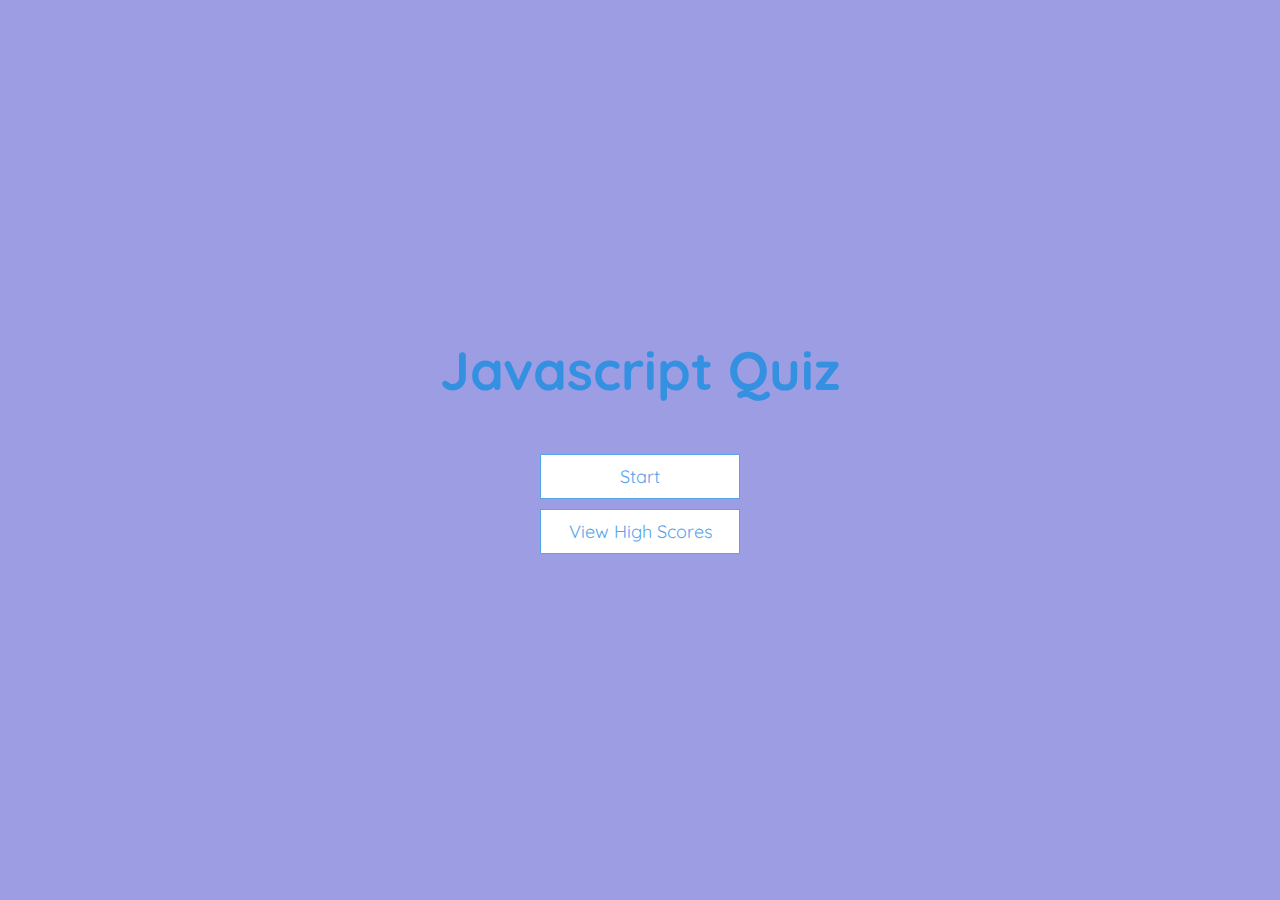
<file: index.html>
<!DOCTYPE html>
<html lang="en">
  <head>
    <meta charset="UTF-8" />
    <meta name="viewport" content="width=device-width, initial-scale=1.0" />
    <meta http-equiv="X-UA-Compatible" content="ie=edge" />
    <title>Code Quiz</title>
    <link rel="preconnect" href="https://fonts.googleapis.com">
    <link rel="preconnect" href="https://fonts.gstatic.com" crossorigin>
    <link href="https://fonts.googleapis.com/css2?family=Quicksand:wght@300&display=swap" rel="stylesheet">
    <link rel="stylesheet" href="assets/style.css" />
  </head>
  <body>
    <div class="container">
      <div id="home" class="flex-center flex-column">
        <h1>Javascript Quiz</h1>
        <a class="btn" href="game.html">Start</a>
        <a class="btn" href="highscores.html">View High Scores</a>
      </div>
    </div>
  </body>
</html>
</file>
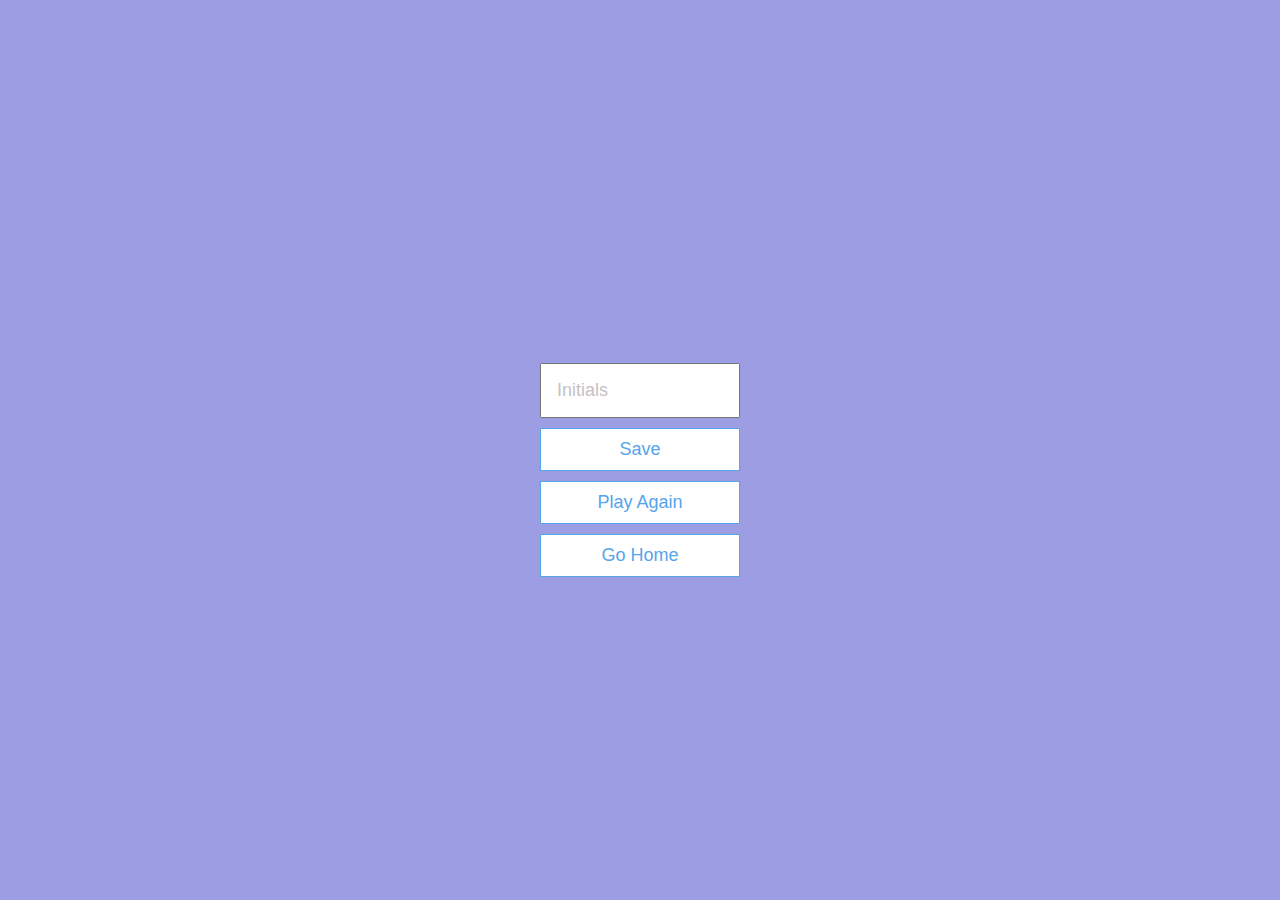
<file: end.html>
<!DOCTYPE html>
<html lang="en">
  <head>
    <meta charset="UTF-8" />
    <meta name="viewport" content="width=device-width, initial-scale=1.0" />
    <meta http-equiv="X-UA-Compatible" content="ie=edge" />
    <title>Code Quiz</title>
    <link rel="stylesheet" href="assets/style.css" />
  </head>
  <body>
    <div class="container">
      <div id="end" class="flex-center flex-column">
        <h1 id="finalScore"></h1>
        <form>
          <input
            type="text"
            name="username"
            id="username"
            placeholder="Initials"
          />
          <button
            type="submit"
            class="btn"
            id="saveScoreBtn"
            onclick="saveHighScore(event)"
            disabled
          >
            Save
          </button>
        </form>
        <a class="btn" href="game.html">Play Again</a>
        <a class="btn" href="index.html">Go Home</a>
      </div>
    </div>
    <script src="assets/end.js"></script>
  </body>
</html>
</file>
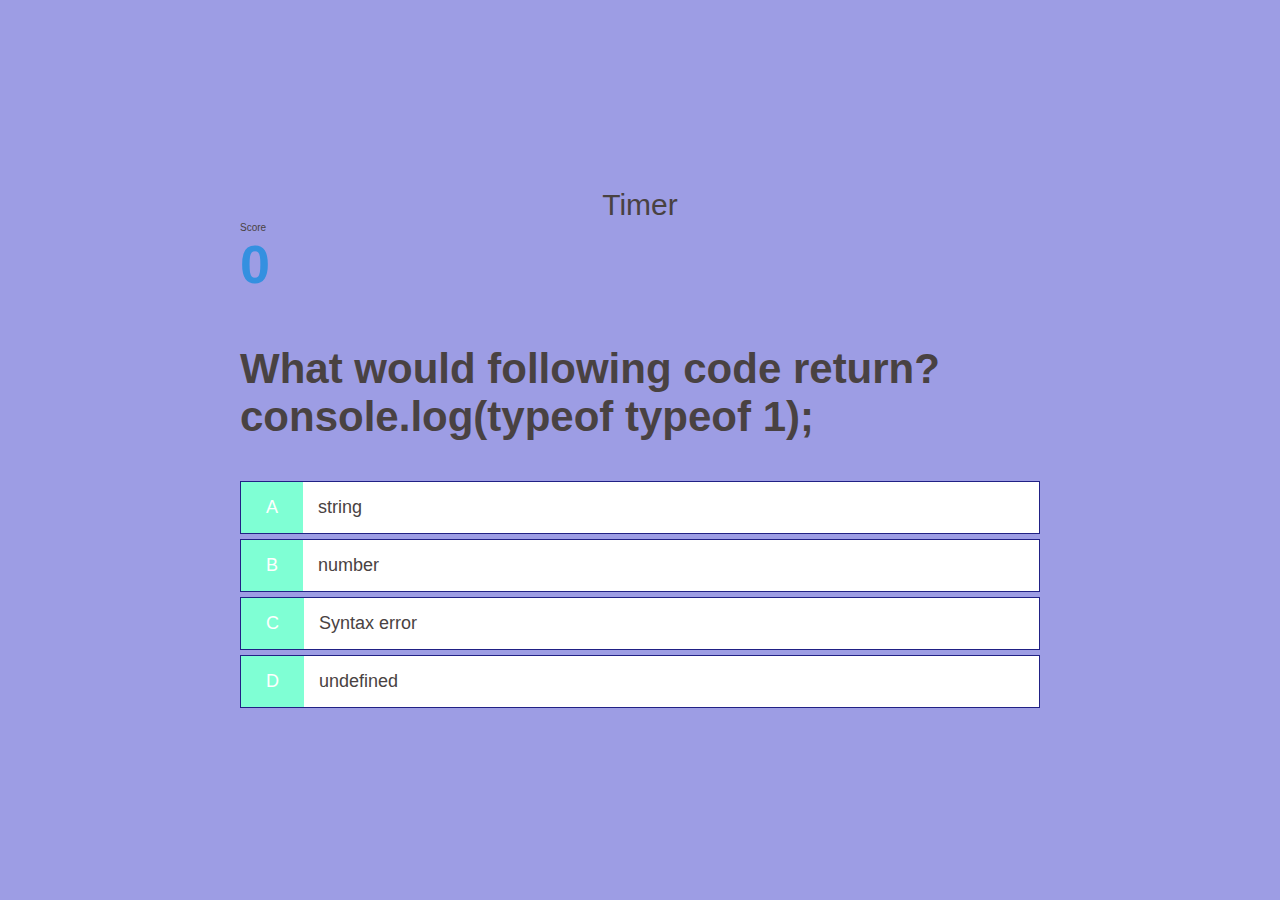
<file: game.html>
<!DOCTYPE html>
<html lang="en">
  <head>
    <meta charset="UTF-8" />
    <meta name="viewport" content="width=device-width, initial-scale=1.0" />
    <meta http-equiv="X-UA-Compatible" content="ie=edge" />
    <title>Code Quiz</title>
    <link rel="stylesheet" href="assets/style.css" />
  </head>
  <body>
    <div class="container">
      <div id="game" class="justify-center flex-column">
          <div id="hub">
            <div id="hud-item">
              <span id="timer">Timer</span>
              <p class="hud-prefix">
                Score
              </p>
              <h1 class="hud-main-text" id="score">
                0
              </h1>
            </div>
          </div>
        <h2 id="question">What is the answer to this questions?</h2>
        <div class="choice-container">
          <p class="choice-prefix">A</p>
          <p class="choice-text" data-number="1">Choice 1</p>
        </div>
        <div class="choice-container">
          <p class="choice-prefix">B</p>
          <p class="choice-text" data-number="2">Choice 2</p>
        </div>
        <div class="choice-container">
          <p class="choice-prefix">C</p>
          <p class="choice-text" data-number="3">Choice 3</p>
        </div>
        <div class="choice-container">
          <p class="choice-prefix">D</p>
          <p class="choice-text" data-number="4">Choice 4</p>
        </div>
      </div>
    </div>
    <script src="assets/game.js"></script>
  </body>
</html>
</file>
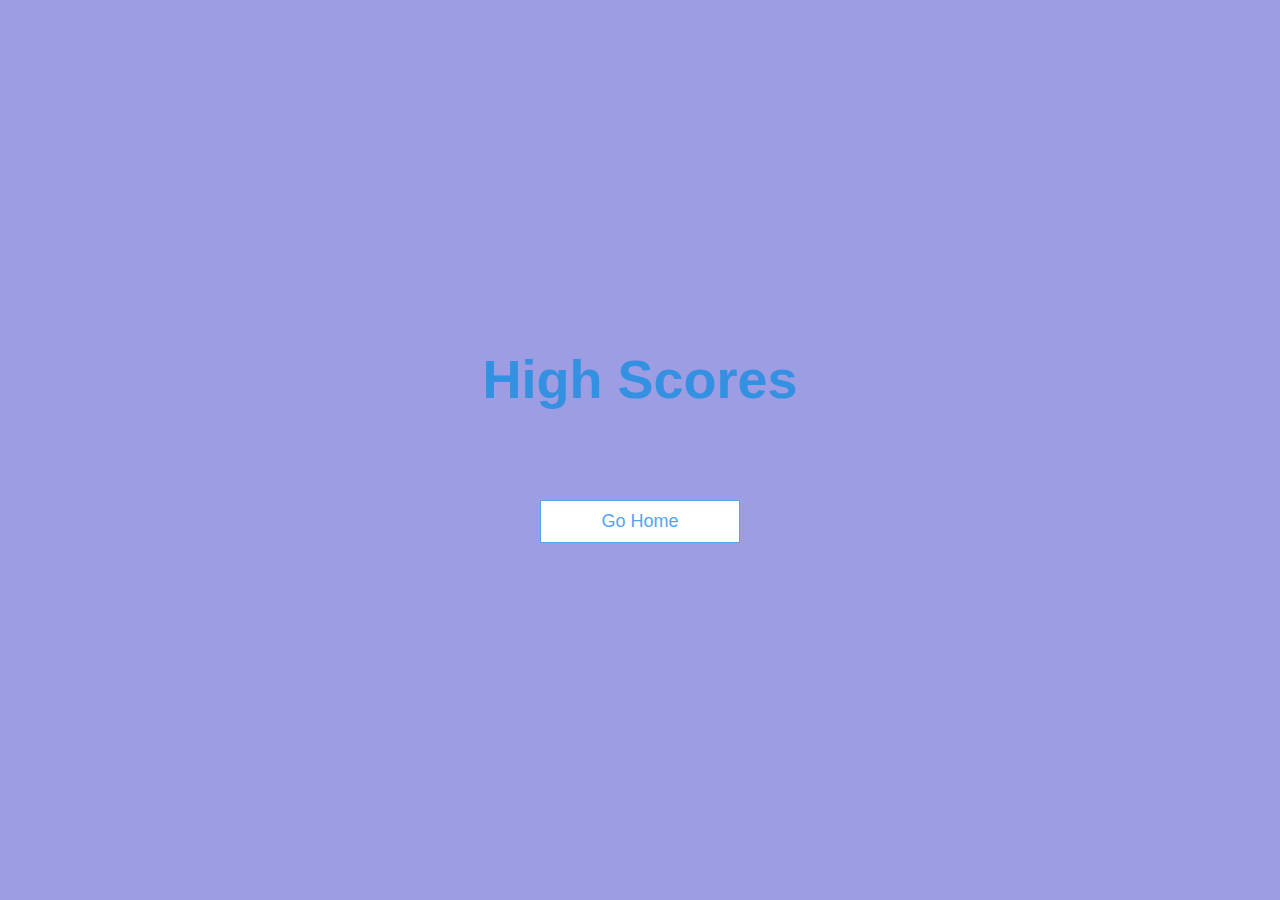
<file: highscore.html>
<!DOCTYPE html>
<html lang="en">
<head>
    <meta charset="UTF-8">
    <meta http-equiv="X-UA-Compatible" content="IE=edge">
    <meta name="viewport" content="width=device-width, initial-scale=1.0">
    <link rel="stylesheet" href="assets/style.css">
    <title>Code Quiz</title>
</head>
<body>
    <div class="container">
        <div id="highScores" class="flex-center flex-column">
            <h1 id="finalScore">High Scores</h1>
            <ul id="highScoresList"></ul>
            <a class="btn" href="/">Go Home</a>
        </div>
    </div>
<script src="assets/highscores.js"></script>   
</body>
</html>
</file>
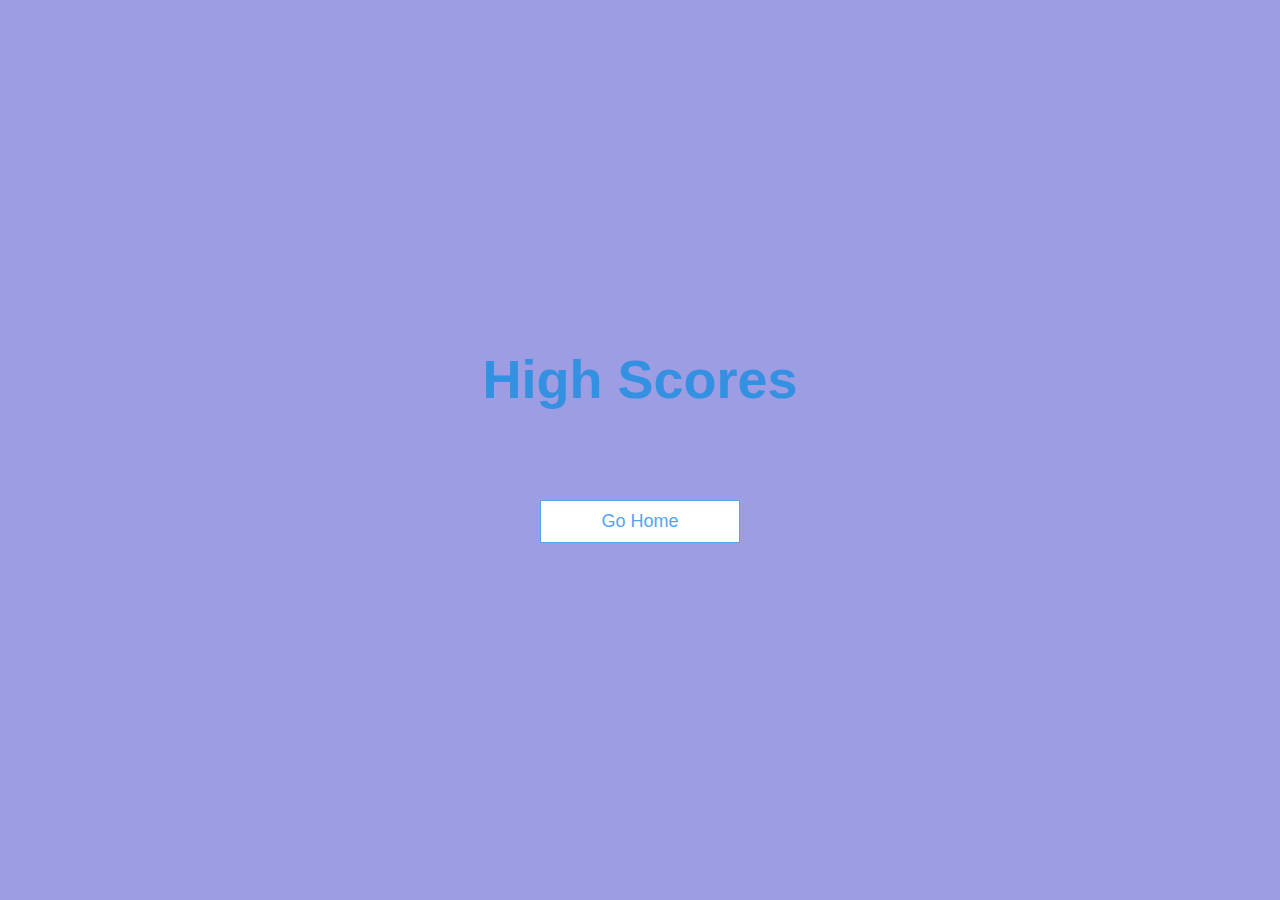
<file: highscores.html>
<!DOCTYPE html>
<html lang="en">
<head>
    <meta charset="UTF-8">
    <meta http-equiv="X-UA-Compatible" content="IE=edge">
    <meta name="viewport" content="width=device-width, initial-scale=1.0">
    <link rel="stylesheet" href="assets/style.css">
    <title>Code Quiz</title>
</head>
<body>
    <div class="container">
        <div id="highScores" class="flex-center flex-column">
            <h1 id="finalScore">High Scores</h1>
            <ul id="highScoresList"></ul>
            <a class="btn" href="index.html">Go Home</a>
        </div>
    </div>
<script src="assets/highscores.js"></script>   
</body>
</html>
</file>
<file: assets/style.css>
:root {
    background-color: rgb(157, 157, 228);
    font-size: 62.5%;
}
  
* {
    box-sizing: border-box;
    font-family: 'Quicksand', sans-serif;
    margin: 0;
    padding: 0;
    color: #494242;
}
  
h1, h2, h3, h4 {
    margin-bottom: 1rem;
}
  
h1 {
    font-size: 5.4rem;
    color: #3490e0;
    margin-bottom: 5rem;
}
  
h1 > span {
    font-size: 2.4rem;
    font-weight: 500;
}
  
h2 {
    font-size: 4.2rem;
    margin-bottom: 4rem;
    font-weight: 700;
}
  
h3 {
    font-size: 2.8rem;
    font-weight: 500;
}
 
.container {
    width: 100vw;
    height: 100vh;
    display: flex;
    justify-content: center;
    align-items: center;
    max-width: 80rem;
    margin: 0 auto;
}
  
.container > * {
    width: 100%;
}
  
.flex-column {
    display: flex;
    flex-direction: column;
}
  
.flex-center {
    justify-content: center;
    align-items: center;
}
  
.justify-center {
    justify-content: center;
}
  
.text-center {
    text-align: center;
}
  
.hidden {
    display: none;
}
  
.btn {
    font-size: 1.8rem;
    padding: 1rem 0;
    width: 20rem;
    text-align: center;
    border: 0.1rem solid #56a5eb;
    margin-bottom: 1rem;
    text-decoration: none;
    color: #56a5eb;
    background-color: white;
}
  
.btn:hover {
    cursor: pointer;
    box-shadow: 0 0.4rem 1.4rem 0 rgba(86, 185, 235, 0.5);
    transform: translateY(-0.1rem);
    transition: transform 150ms;
}
  
.btn[disabled]:hover {
    cursor: not-allowed;
    box-shadow: none;
    transform: none;
}

/* Styling game page */
.choice-container {
    display: flex;
    margin-bottom: 0.5rem;
    width: 100%;
    font-size: 1.8rem;
    border: 0.1rem solid rgb(33, 33, 133);
    background-color: white;
}

.choice-prefix {
    padding: 1.5rem 2.5rem;
    background-color: aquamarine;
    color: white;
}

.choice-text {
    padding: 1.5rem;
    width: 100%;
}

.correct {
    background-color: rgb(25, 212, 25);
}

.incorrect {
    background-color: rgb(193, 19, 19);
}

/* Styling hud */
#hud-items {
    display: flex;
    align-items: end;
}

.hub-prefix {
    text-align: center;
    font-size: 20px;
}

#timer {
    display: flex;
    justify-content: center;
    font-size: 3rem;
    
}

/* Styling the End page */
form {
    width: 100%;
    display: flex;
    flex-direction: column;
    align-items: center;
}

input {
    margin-bottom: 1rem;
    width: 20rem;
    padding: 1.5rem;
    font-size: 1.8rem;
}

input::placeholder {
    color: rgb(197, 193, 193);
}

/* Styling the high score page */
#highScoresList {
    list-style: none;
    padding-left: 0;
    margin-bottom: 4rem;
}

.high-score {
    font-size: 2.8rem;
    margin-bottom: 0.5rem;
}
</file>
